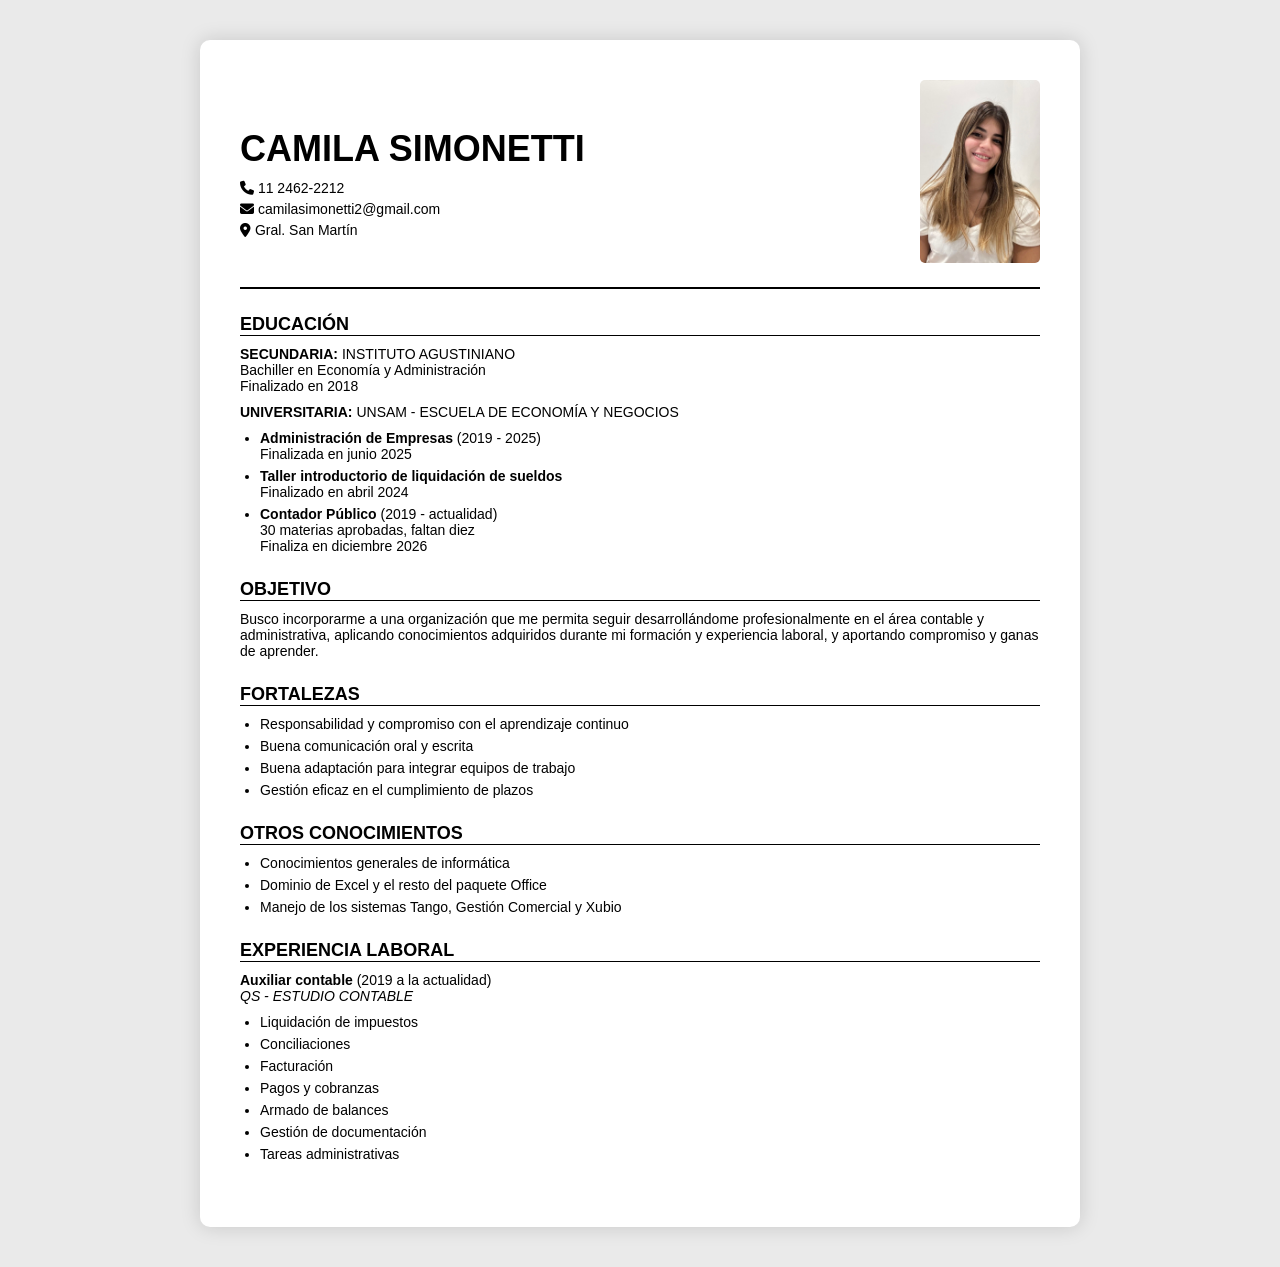
<file: index.html>
<!DOCTYPE html>
<html lang="es">
<head>
  <meta charset="UTF-8" />
  <meta name="viewport" content="width=device-width, initial-scale=1.0"/>
  <title>CV - Camila Simonetti</title>
  <link rel="stylesheet" href="style.css" />
  <link rel="stylesheet" href="https://cdnjs.cloudflare.com/ajax/libs/font-awesome/6.4.0/css/all.min.css">
</head>
<body>
  <div class="cv-wrapper">
    <div class="cv-container">
      <div class="header">
        <div class="info">
          <h1>CAMILA SIMONETTI</h1>
          <p><i class="fas fa-phone"></i> 11 2462-2212</p>
          <p><i class="fas fa-envelope"></i> camilasimonetti2@gmail.com</p>
          <p><i class="fas fa-location-dot"></i> Gral. San Martín</p>
        </div>
        <div class="photo">
          <img src="cvProfile.jpeg" alt="Camila Simonetti" />
        </div>
      </div>

      <section>
        <h2>EDUCACIÓN</h2>
        <p><strong>SECUNDARIA:</strong> INSTITUTO AGUSTINIANO<br />
        Bachiller en Economía y Administración<br />Finalizado en 2018</p>

        <p><strong>UNIVERSITARIA:</strong> UNSAM - ESCUELA DE ECONOMÍA Y NEGOCIOS</p>
        <ul>
          <li><strong>Administración de Empresas</strong> (2019 - 2025)<br />Finalizada en junio 2025<br /></li>
          <li><strong>Taller introductorio de liquidación de sueldos</strong><br />Finalizado en abril 2024</li>
          <li><strong>Contador Público</strong> (2019 - actualidad)<br />30 materias aprobadas, faltan diez<br />Finaliza en diciembre 2026</li>
        </ul>
      </section>

      <section>
        <h2>OBJETIVO</h2>
        <p>
          Busco incorporarme a una organización que me permita seguir desarrollándome profesionalmente en el área contable y administrativa, aplicando conocimientos adquiridos durante mi formación y experiencia laboral, y aportando compromiso y ganas de aprender.
        </p>
      </section>

      <section>
        <h2>FORTALEZAS</h2>
        <ul>
          <li>Responsabilidad y compromiso con el aprendizaje continuo</li>
          <li>Buena comunicación oral y escrita</li>
          <li>Buena adaptación para integrar equipos de trabajo</li>
          <li>Gestión eficaz en el cumplimiento de plazos</li>
        </ul>
      </section>

      <section>
        <h2>OTROS CONOCIMIENTOS</h2>
        <ul>
          <li>Conocimientos generales de informática</li>
          <li>Dominio de Excel y el resto del paquete Office</li>
          <li>Manejo de los sistemas Tango, Gestión Comercial y Xubio</li>
        </ul>
      </section>

      <section>
        <h2>EXPERIENCIA LABORAL</h2>
        <p><strong>Auxiliar contable</strong> (2019 a la actualidad)<br />
        <em>QS - ESTUDIO CONTABLE</em></p>
        <ul>
          <li>Liquidación de impuestos</li>
          <li>Conciliaciones</li>
          <li>Facturación</li>
          <li>Pagos y cobranzas</li>
          <li>Armado de balances</li>
          <li>Gestión de documentación</li>
          <li>Tareas administrativas</li>
        </ul>
      </section>
    </div>
  </div>
</body>
</html>
</file>
<file: style.css>
body {
  background: #eaeaea;
  margin: 0;
  font-family: 'Arial', sans-serif;
  display: flex;
  justify-content: center;
  align-items: center;
  padding: 40px;
  min-height: 100vh;
}

.cv-wrapper {
  transition: transform 0.3s ease;
}

.cv-wrapper:hover {
  transform: scale(1.02);
}

.cv-container {
  background: white;
  width: 100%;
  max-width: 800px;
  padding: 40px;
  box-shadow: 0 0 20px rgba(0, 0, 0, 0.15);
  border-radius: 10px;
  transition: all 0.3s ease;
}

.header {
  display: flex;
  justify-content: space-between;
  align-items: center;
  flex-wrap: wrap;
  border-bottom: 2px solid #000;
  padding-bottom: 20px;
  margin-bottom: 25px;
}

.photo img {
  width: 120px;
  height: auto;
  border-radius: 5px;
}

.info {
  flex: 1;
  min-width: 250px;
}

.info h1 {
  font-size: 36px;
  margin-bottom: 10px;
  text-transform: uppercase;
}

.info p {
  margin: 5px 0;
  font-size: 14px;
}

section {
  margin-bottom: 25px;
}

h2 {
  font-size: 18px;
  border-bottom: 1px solid #000;
  margin-bottom: 10px;
  text-transform: uppercase;
}

ul {
  padding-left: 20px;
  margin: 0;
}

ul li {
  margin-bottom: 6px;
  font-size: 14px;
}

p {
  font-size: 14px;
  margin: 10px 0;
}

strong {
  font-weight: bold;
}

/* ───── Responsive ───── */
@media (max-width: 600px) {
  body {
    padding: 20px;
  }

  .cv-container {
    padding: 25px 20px;
  }

  .header {
    flex-direction: column;
    align-items: flex-start;
  }

  .info h1 {
    font-size: 28px;
  }

  .photo {
    margin-top: 15px;
  }

  .photo img {
    width: 100px;
  }
}
</file>
